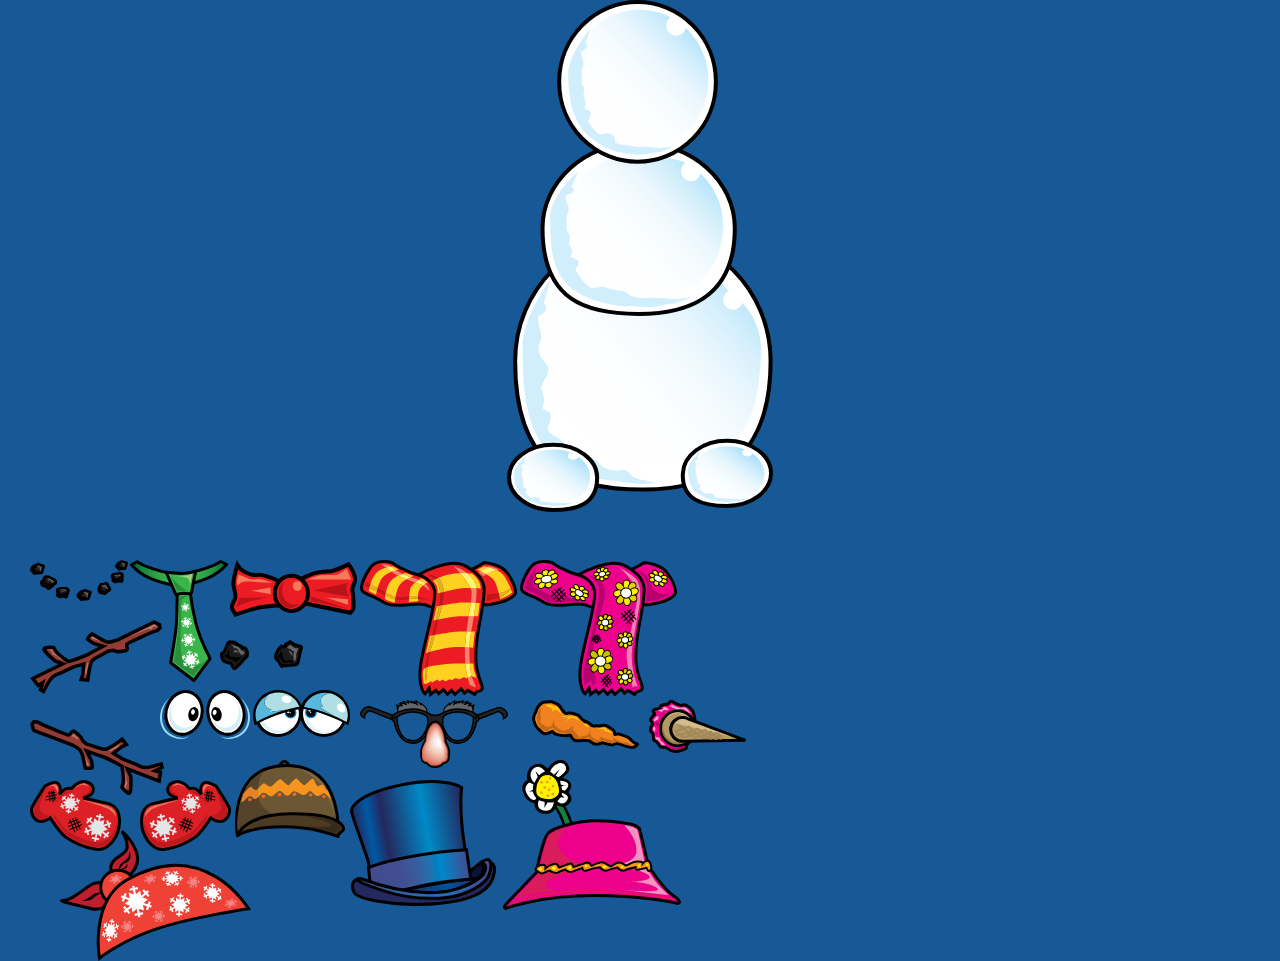
<file: Снеговик/index.html>
<!doctype html>
<html lang="en">

<head>
     <meta charset="UTF-8">
     <title>Snowman</title>

     <meta name="viewport" content="width=1200">
     <meta name="apple-mobile-web-app-capable" content="yes">

     <link rel="stylesheet" href="css/style.css">
</head>

<body>
     <div class="container">
          <img draggable="true" src="img/олень.svg">
          
          <img draggable="true" id="snowman" src="img/body.svg" alt="snowman">
          
          
          <img draggable="true" id="mouth03" src="img/mouth03.svg" alt="mouth03" style="left: 30px; top: 560px;">

         
          <img draggable="true" id="neck01" src="img/neck05.svg" alt="neck01" style="left: 360px; top: 560px;">
          <img draggable="true" id="neck03" src="img/neck03.svg" alt="neck03" style="left: 520px; top: 560px; ">
          <img draggable="true" id="neck04" src="img/neck04.svg" alt="neck04" style="left: 130px; top: 560px;">
          <img draggable="true" id="neck05" src="img/neck01.svg" alt="neck05" style="left: 230px; top: 560px;">

         
          <img draggable="true" id="hand_left01" src="img/hand_left01.svg" alt="hand_left01"
               style="left: 30px; top: 620px;">
          <img draggable="true" id="hand_right01" src="img/hand_right01.svg" alt="hand_right01"
               style="left: 30px; top: 720px;">
          <img draggable="true" id="hand_right02" src="img/hand_right02.svg" alt="hand_right02"
               style="left: 30px; top: 780px;">
          <img draggable="true" id="hand_left02" src="img/hand_left02.svg" alt="hand_left02"
               style="left: 140px; top: 780px;">

         
          <img draggable="true" id="eyes03" src="img/eyes03.svg" alt="eyes03" style="left: 160px; top: 690px;">
          <img draggable="true" id="eyes01" src="img/eyes01.svg" alt="eyes01" style="left: 220px;  top: 640px;">
          <img draggable="true" id="eyes02" src="img/eyes02.svg" alt="eyes02" style="left: 253px; top: 690px;">
          <img draggable="true" id="eyes05" src="img/eyes05.svg" alt="eyes05" style="left: 360px; top: 700px;">

         
          <img draggable="true" id="nose01" src="img/nose01.svg" alt="nose01" style="left: 532px; top: 700px;">
          <img draggable="true" id="nose02" src="img/nose02.svg" alt="nose02" style="left: 649px; top: 700px;">          

      
          <img draggable="true" id="head03" src="img/head03.svg" alt="head03" style="left: 235px; top: 760px;">
          <img draggable="true" id="head02" src="img/head02.svg" alt="head02" style="left: 60px; top: 830px;">          
          <img draggable="true" id="head06" src="img/head06.svg" alt="head06" style="left: 350px; top: 780px;">
          <img draggable="true" id="head05" src="img/head05.svg" alt="head05" style="left: 503px; top: 760px;">
          
     </div>

     <script src="js/script.js"></script>
</body>

</html>
</file>
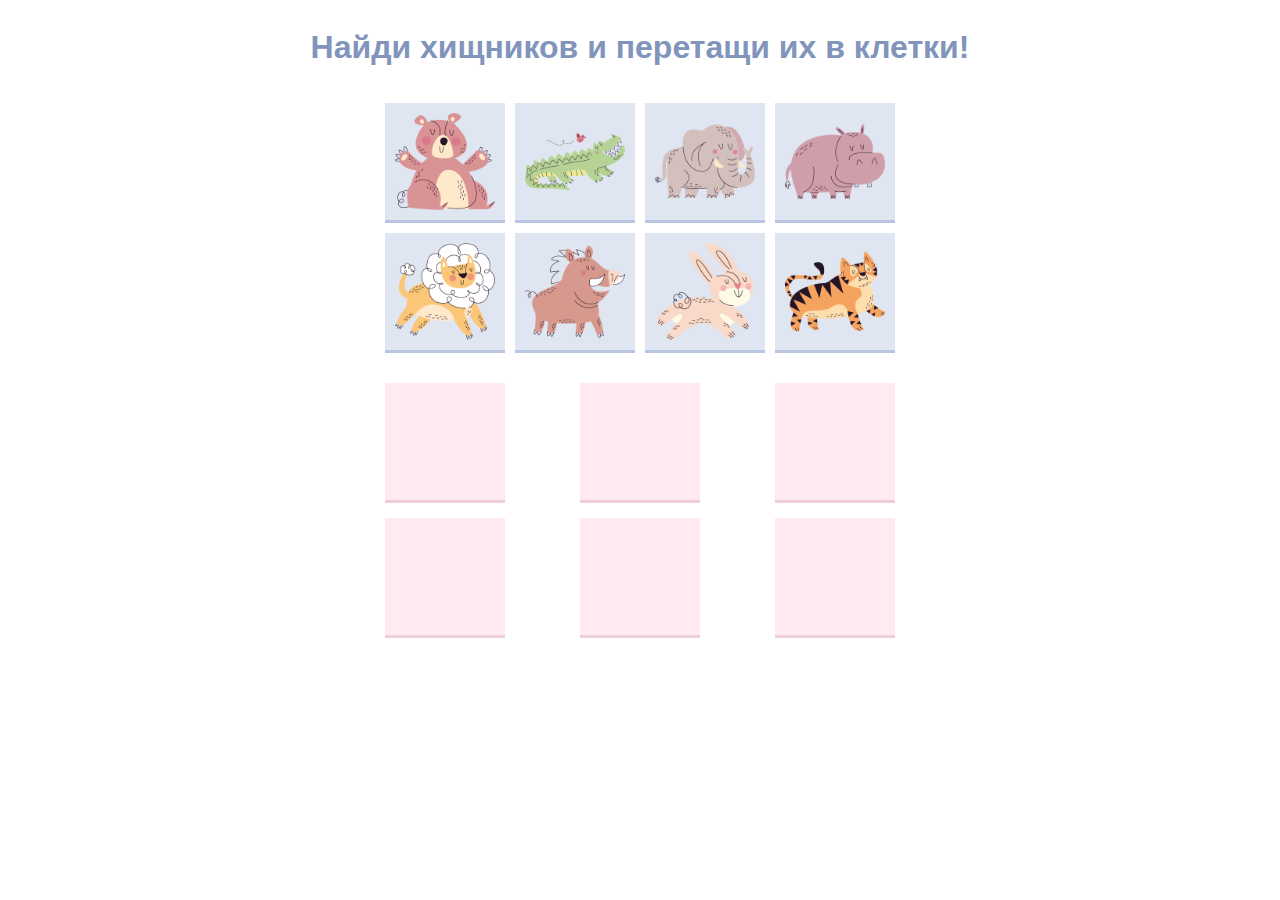
<file: drag-game/dragGame.html>
<!DOCTYPE html>
<html lang="en">
<head>
    <meta charset="UTF-8">
    <meta http-equiv="X-UA-Compatible" content="IE=edge">
    <meta name="viewport" content="width=device-width, initial-scale=1.0">
    <title>Document</title>

    <link rel="stylesheet" href="dragGame.css">
</head>
<body>
    <main>
        <div class="main-container">
            <div class="info">
                <h1 id="target-info">Найди хищников и перетащи их в клетки!</h1>
            </div>

            <div class="animals">
                <div class="animal">
                    <img src="animal-images/bear.png" alt="bear" class="animal-img" data-role="predator">
                </div>
                <div class="animal">
                    <img src="animal-images/crocodile.png" alt="crocodile" class="animal-img" data-role="predator">
                </div>
                <div class="animal">
                    <img src="animal-images/elephant.png" alt="elephant" class="animal-img">
                </div>
                <div class="animal">
                    <img src="animal-images/hippopotamus.png" alt="hipopotanus" class="animal-img" data-role="predator">
                </div>
                <div class="animal">
                    <img src="animal-images/lion.png" alt="lion" class="animal-img" data-role="predator">
                </div>
                <div class="animal">
                    <img src="animal-images/pig.png" alt="pig" class="animal-img" data-role="predator">
                </div>
                <div class="animal">
                    <img src="animal-images/rabbit.png" alt="rabbit" class="animal-img">
                </div>
                <div class="animal">
                    <img src="animal-images/tiger.png" alt="tiger" class="animal-img" data-role="predator">
                </div>
            </div>

            <div class="cells">
                <div class="cell"></div>
                <div class="cell"></div>
                <div class="cell"></div>
                <div class="cell"></div>
                <div class="cell"></div>
                <div class="cell"></div>
            </div>

            <div class="button">
                <button id="btn-reload">Начать заново</button>
            </div>
        </div>
    </main>
    <script src="dragGame.js"></script>
</body>
</html>
</file>
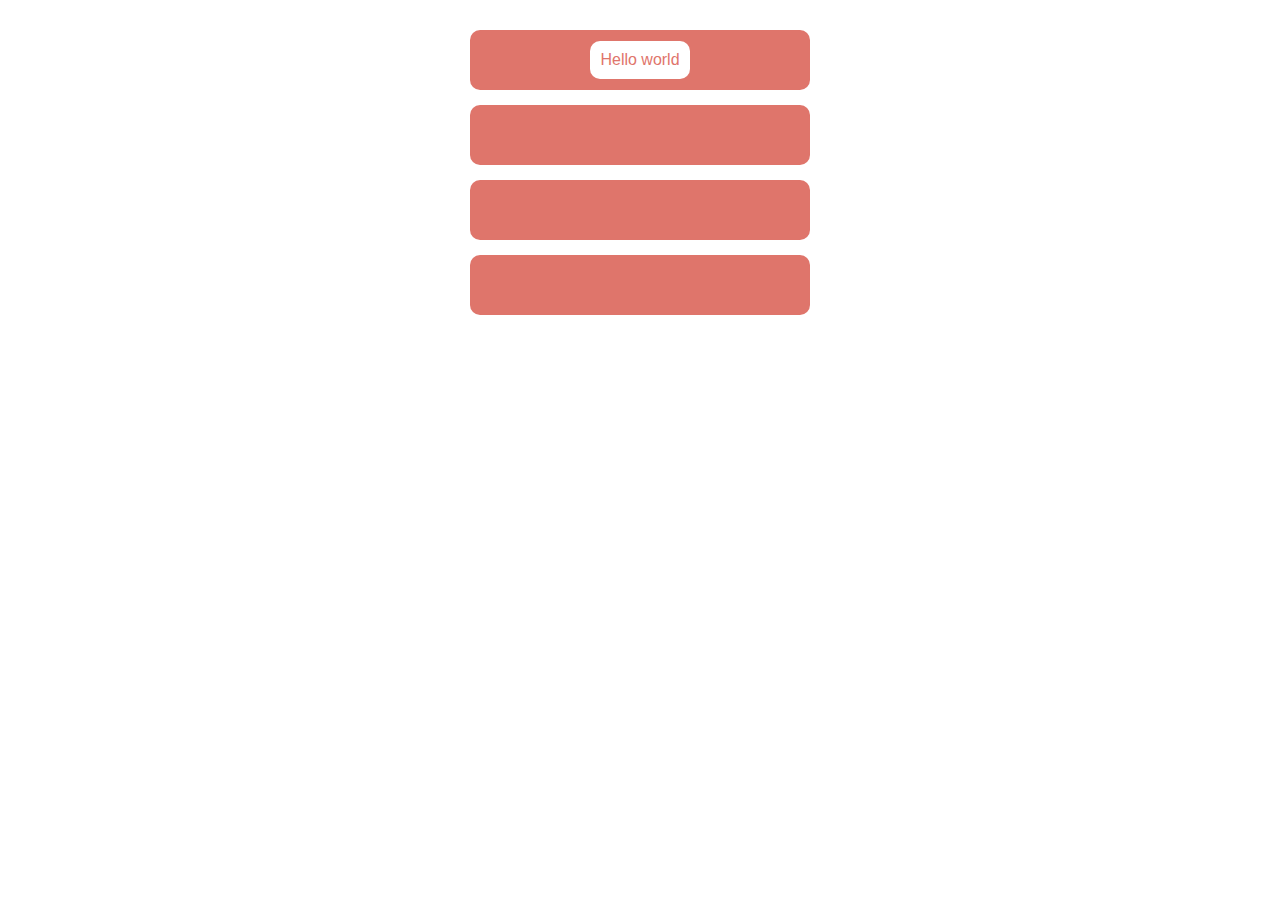
<file: ex1/ex1.html>
<!DOCTYPE html>
<html lang="en">
<head>
    <meta charset="UTF-8">
    <meta http-equiv="X-UA-Compatible" content="IE=edge">
    <meta name="viewport" content="width=device-width, initial-scale=1.0">
    <title>Document</title>
    <link rel="stylesheet" href="css/ex1.css">
</head>
<body>
    <main>
        <div class="redBlock">
            <div class="redBlockContainer">
                <div id="white" draggable="true" data-target="good-item"><p>Hello world</p></p></div>
            </div>
            <div class="redBlockContainer">
                
            </div>
            <div class="redBlockContainer">
                
            </div>
            <div class="redBlockContainer" id="good-item">
                
            </div>
        </div>
    </main>
    <script src="js/ex1.js"></script>
</body>
</html>
</file>
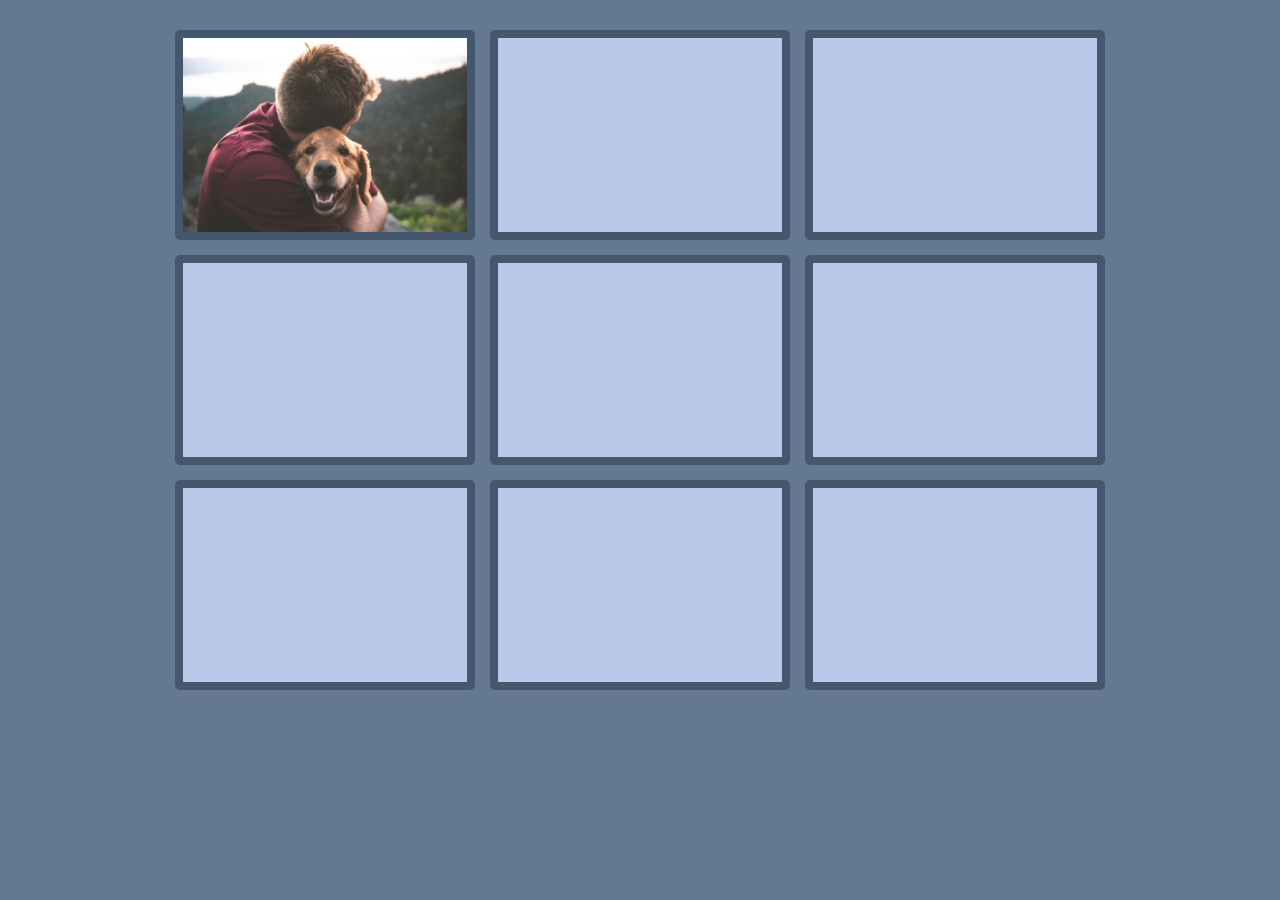
<file: ex2/ex2.html>
<!DOCTYPE html>
<html lang="en">
<head>
    <meta charset="UTF-8">
    <meta http-equiv="X-UA-Compatible" content="IE=edge">
    <meta name="viewport" content="width=device-width, initial-scale=1.0">
    <title>Document</title>

    <link rel="stylesheet" href="css/ex2.css">
</head>
<body>
    <main>
        <div class="blocks">
            <div class="block">
                <div id="imageBlock" draggable="true"><img id="img" src="images/dog.jfif" alt=""></div>
            </div>
            <div class="block">
                
            </div>
            <div class="block">
                
            </div>
            <div class="block">
                
            </div>
            <div class="block">
                
            </div>
            <div class="block">
                
            </div>
            <div class="block">
                
            </div>
            <div class="block">
                
            </div>
            <div class="block">
                
            </div>
        </div>
    </main>

    <script src="js/ex2.js"></script>
</body>
</html>
</file>
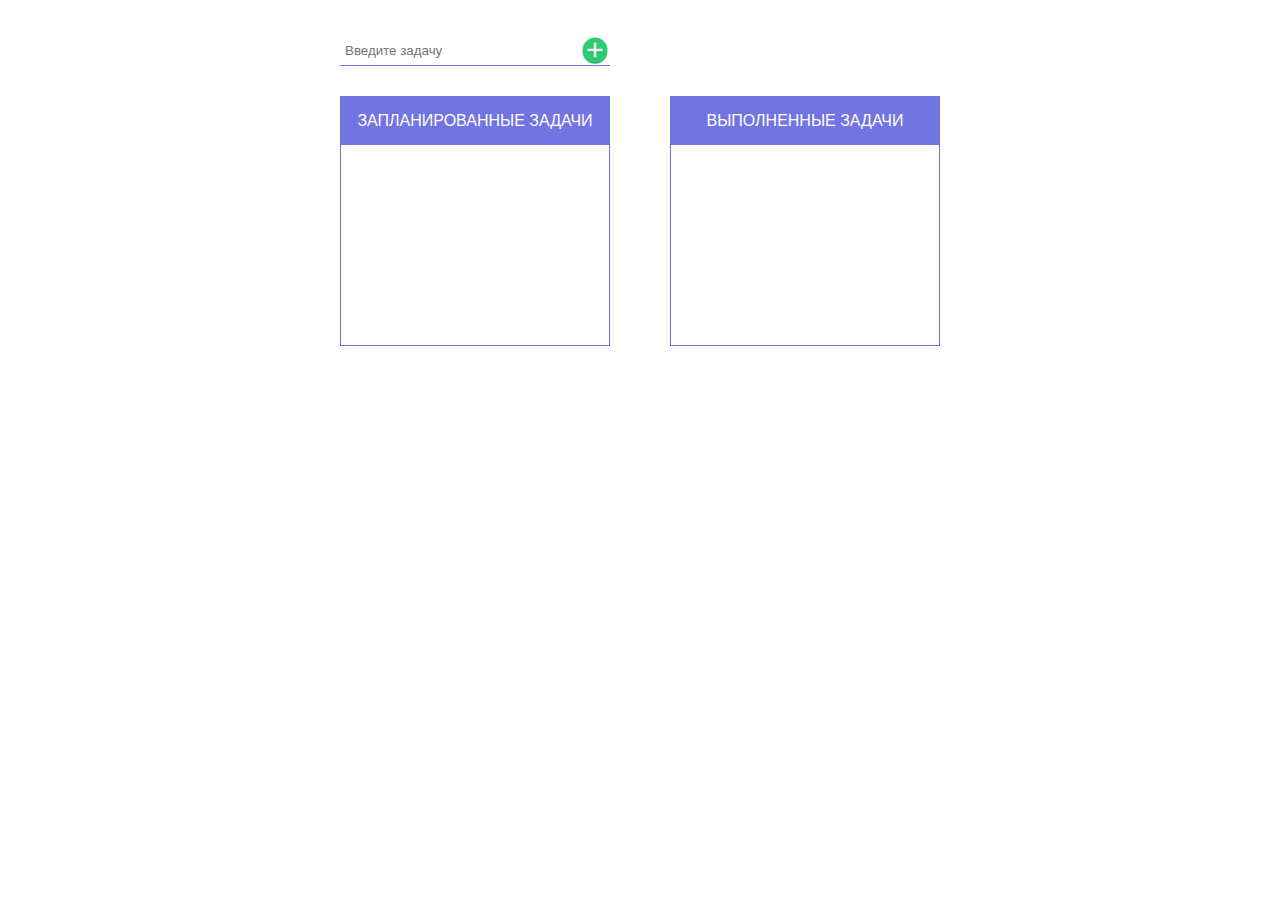
<file: ex3/ex3.html>
<!DOCTYPE html>
<html lang="en">
<head>
    <meta charset="UTF-8">
    <meta http-equiv="X-UA-Compatible" content="IE=edge">
    <meta name="viewport" content="width=device-width, initial-scale=1.0">
    <title>Document</title>

    <link rel="stylesheet" href="css/ex3.css">
</head>
<body>
    <main>
        <div class="tasks">
            <div class="taskPlanning">
                <div class="taskPlanning-Container">
                    <input type="text" id="nameTask" placeholder="Введите задачу"><button id="btnPlanning"><img src="images/add.png" alt=""></button>
                </div>
                <div id="status">Введите название задачи!</div>
            </div>
            <div class="tasks-container">
                <div class="tasksContainer">
                    <div class="title"><p class="titleTasks">Запланированные задачи</p></div>
                    <div class="currentTasks tasksInfo">
                        
                    </div>
                </div>

                <div class="tasksContainer">
                    <div class="title"><p class="titleTasks">Выполненные задачи</p></div>
                    <div class="completedTasks tasksInfo">
                        <!-- <div class="completedTask task">Задача №2</div> -->
                    </div>
                </div>
            </div>
        </div>
    </main>
    <script src="js/ex3.js"></script>
</body>
</html>
</file>
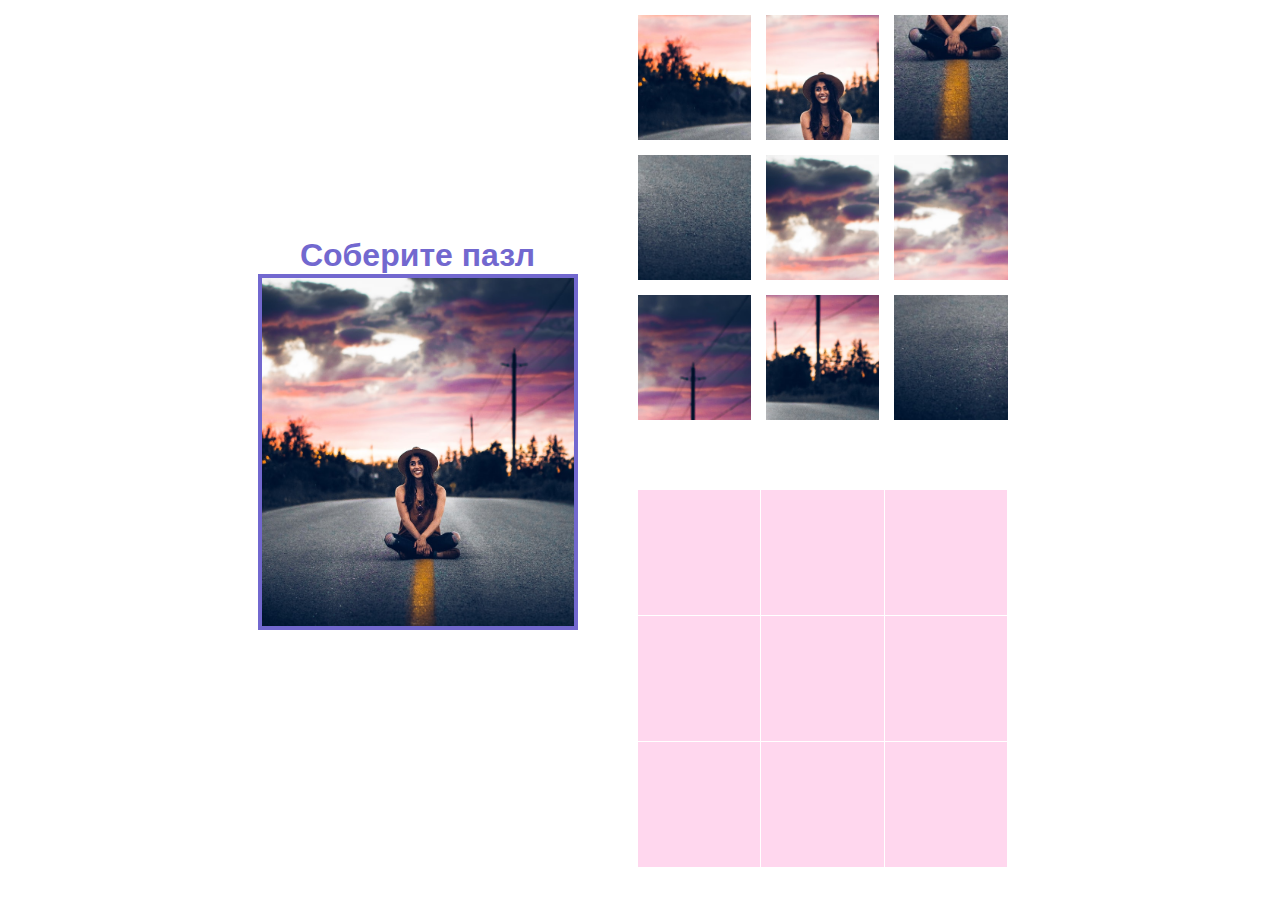
<file: puzzle/puzzle2.html>
<!DOCTYPE html>
<html lang="en">
<head>
    <meta charset="UTF-8">
    <meta http-equiv="X-UA-Compatible" content="IE=edge">
    <meta name="viewport" content="width=device-width, initial-scale=1.0">
    <title>Puzzle</title>

    <link rel="stylesheet" href="css/puzzle2.css">
</head>
<body>
    <main>
        <div class="main-container">
            <div class="main-image__countainer">
                <h1 id="status">Соберите пазл</h1>
                <div class="main-image"><img src="puzzle-images/womansunset.jfif" alt=""></div>
                <div class="button">
                    <button id="btn-reload">Начать заново</button>
                </div>
            </div>
            <div class="puzzle">
                <div class="puzzle-container">
                    <div class="puzzle-cell"><img class="puzzle" data-target="p-4" src="puzzle-images/puzzle4.png" alt="puzzle"></div>
                    <div class="puzzle-cell"><img class="puzzle" data-target="p-5" src="puzzle-images/puzzle5.png" alt="puzzle"></div>
                    <div class="puzzle-cell"><img class="puzzle" data-target="p-8" src="puzzle-images/puzzle8.png" alt="puzzle"></div>
                    <div class="puzzle-cell"><img class="puzzle" data-target="p-9" src="puzzle-images/puzzle9.png" alt="puzzle"></div>
                    <div class="puzzle-cell"><img class="puzzle" data-target="p-1" src="puzzle-images/puzzle1.png" alt="puzzle"></div>
                    <div class="puzzle-cell"><img class="puzzle" data-target="p-2" src="puzzle-images/puzzle2.png" alt="puzzle"></div>
                    <div class="puzzle-cell"><img class="puzzle" data-target="p-3" src="puzzle-images/puzzle3.png" alt="puzzle"></div>
                    <div class="puzzle-cell"><img class="puzzle" data-target="p-6" src="puzzle-images/puzzle6.png" alt="puzzle"></div>
                    <div class="puzzle-cell"><img class="puzzle" data-target="p-7" src="puzzle-images/puzzle7.png" alt="puzzle"></div>
                </div>
                <div class="completed-puzzle__container">
                    <div class="zone" id="p-1"></div>
                    <div class="zone" id="p-2"></div>
                    <div class="zone" id="p-3"></div>
                    <div class="zone" id="p-4"></div>
                    <div class="zone" id="p-5"></div>
                    <div class="zone" id="p-6"></div>
                    <div class="zone" id="p-7"></div>
                    <div class="zone" id="p-8"></div>
                    <div class="zone" id="p-9"></div>
                    
                </div>
            </div>
        </div>
    </main>

    <script src="js/puzzle2.js"></script>
</body>
</html>
</file>
<file: Снеговик/css/style.css>
*{
  box-sizing: border-box;
  margin: 0;
  padding: 0;
}
body {
  background: #175996;
}

[draggable] {
  cursor: move;
}

img{
  position: absolute;
  z-index:5;
}
.container{
  position: relative;
  display: flex;
  justify-content: center;
  
}
</file>
<file: drag-game/dragGame.css>
*{
    box-sizing: border-box;
    font-family: Arial;
}
body{
    /* background: url('https://swall.teahub.io/photos/small/248-2482943_blue-flowers-bokeh-photography-nature-bokeh-photo-effect.jpg');
     */
    background-repeat: no-repeat;
    
    background-attachment: fixed;
    background-size: cover;
    ;
}
main{
    display: flex;
    justify-content: center;
}
.main-container{
    display: flex;
    align-items: center;
    flex-direction: column;
    width: 750px;
}
.animals{
    padding: 15px;
    display: grid;
    gap: 10px;
    grid-template-columns: repeat(4, minmax(80px, 120px));
}
.animal{
    cursor: grab;
    display: flex;
    padding: 10px;
    height: 120px;
    border-bottom: 3px solid rgb(184, 198, 226);
    background: rgb(223, 229, 241);
}
.animal:hover{
    background: rgb(217, 243, 222);
}
.animal-img{
    width: 100%;
}
.cells{
    display: grid;
    grid-template-columns: repeat(3, minmax(80px, 120px));
    gap: 15px;
    padding: 15px;
    justify-content: space-between;
    width: 540px;
}
.cell{
    padding: 10px;
    border-bottom: 3px solid rgb(238, 207, 216);
    background: rgb(255, 234, 243);
    height: 120px;
}
.info > h1{
    color: rgb(129, 148, 187);
}
.green{
    background: rgb(217, 243, 222);
}
#btn-reload{
    display: none;
    cursor: pointer;
    border: none;
    border-radius: 5px;
    color: #fff;
    background: rgb(129, 148, 187);
    padding: 15px;
}
#btn-reload:hover{
    background: rgb(121, 211, 139);
}
#btn-reload.active{
    display: block;
}
</file>
<file: ex1/css/ex1.css>
*{
    margin: 0;
    padding: 0;
    font-family: Arial, Helvetica, sans-serif;
    box-sizing: border-box;
    color: rgb(223, 117, 107);
}
main{
    margin: 0 auto;
    width: 400px;
    padding: 15px;
}
.redBlockContainer{
    border-radius: 10px;
    background: rgb(223, 117, 107);
    display: flex;
    justify-content: center;
    align-items: center;
    height: 60px;
    margin: 15px;
    
}
#white{
    border-radius: 10px;
    background: #fff;
    padding: 10px;
}
.drop-zone{
    background: rgb(115, 107, 223);
}
.green-zone{
    background: rgb(107, 223, 126);
}
</file>
<file: ex2/css/ex2.css>
*{
    font-family: Arial, Helvetica, sans-serif;
    margin: 0;
    padding: 0;
    box-sizing: border-box;
}
body{
    background: rgb(101, 120, 145);
}
main{
    margin: 30px 0px 0px 0px;
    width: 100%;
    display: flex;
    justify-content: center;
}
.blocks{
    display: grid;
    gap: 15px;
    grid-template-columns: repeat(3, minmax(200px, 300px));
}
.block{
    background: rgb(184, 200, 233);
    height: 210px;
    border: 8px solid rgb(69, 87, 109);
    border-radius: 5px;
    display: flex;
}
#img{
    width: 100%;
    height: 100%;
}
.drop-zone{
    background: rgb(136, 214, 191);
    border: 8px solid rgb(79, 102, 128);
}
</file>
<file: ex3/css/ex3.css>
*{
    font-family: Arial, serif;
    box-sizing: border-box;
    padding: 0;
    margin: 0;
}
main{
    width: 100%;
    padding: 35px;
}
.tasks{
    margin: 0 auto;
    width: 600px;
}
.tasks-container{
    display: flex;
    justify-content: space-between;
}
.tasksContainer{
    width: 270px;
    color: rgb(81, 81, 92);
    border: 1px solid rgb(114, 116, 226);
}
.titleTasks{
    display: flex;
    justify-content: center;
    text-transform: uppercase;
    color:rgb(255, 255, 255);
    background: rgb(114, 116, 226);
    padding: 15px;
}
.tasksInfo{
    padding: 15px;
}
.task{
    padding: 10px;
    display: flex;
    justify-content: center;
    align-items: center;
    border-radius: 7px;
    margin: 0px 0px 15px 0px;
}

.currentTask{
    background: rgb(234, 235, 255);
}
.currentTask:hover{
    opacity: 0.7;
    cursor: pointer;
}

.completedTask{
    background: rgb(209, 252, 220);
}
.completedTasks{
    min-height: 200px;
}

.taskPlanning{
    display: flex;
    justify-content: space-between;
    align-items: center;
    margin: 0px 0px 30px 0px;
}
.taskPlanning-Container{
    width: 270px;
    display: flex;
    align-items: center;
    
    border-bottom: 1px solid rgb(114, 116, 226);
}
#btnPlanning{
    cursor: pointer;
    border: none;
    background: none;
}
#btnPlanning img{
    display: flex;
    width: 30px;
}

#nameTask{
    border: none;
    padding: 5px;
    width: 100%;
}
.drag-enter{
    background: rgb(209, 252, 220);
}
#status{
    width: 270px;
    text-align: center;
    color: rgb(200, 144, 144);
}
</file>
<file: puzzle/css/puzzle2.css>
*{
    margin: 0;
    padding: 0;
    box-sizing: border-box;
    font-family: Arial, Helvetica, sans-serif;
}
.main-container{
    display: flex;
    justify-content: center;
    align-items: center;
}
.puzzle{
    width: 400px;
    
}
.puzzle-container{
    padding: 15px;
    display: grid;
    grid-template-columns: repeat(3, 1fr);
    gap: 15px;
}
.puzzle-cell{
    cursor: pointer;
    display: flex;
    height: 125px;
    background: rgb(114, 104, 207);
}
.puzzle-cell > img{
    width: 100%;
}
.completed-puzzle__container{
    padding: 15px;
    display: grid;
    gap: 1px;
    grid-template-columns: repeat(3, 1fr);
    margin: 40px 0px 0px 0px;
    
}
.zone{
    display: flex;
    background: rgb(255, 215, 238);
    height: 125px;
}
.zone > img{
    width: 100%;
}
.drag-enter{
    background: rgb(215, 240, 190);
}
.green-zone{
    background: rgb(85, 199, 75);
}
.main-image__countainer{
    margin: 0px 45px 0px 0px;
}
.main-image{
    display: flex;
    border: 4px solid rgb(114, 104, 207);
    width: 320px;
}
.main-image img{
    width: 100%;
}

h1{
    color: rgb(114, 104, 207);
    text-align: center;
}
.f{

}
.green{
    background:rgb(178, 240, 199);
}
#status.done{
    color: rgb(67, 189, 108);
}
.button{
    margin: 15px 0px 0px 0px;
    display: flex;
    justify-content: center;
}
#btn-reload{
    display: none;
    cursor: pointer;
    border: none;
    border-radius: 5px;
    color: #fff;
    background: rgb(129, 148, 187);
    padding: 15px;
}
#btn-reload:hover{
    background: rgb(121, 211, 139);
}
#btn-reload.active{
    display: block;
}
</file>
